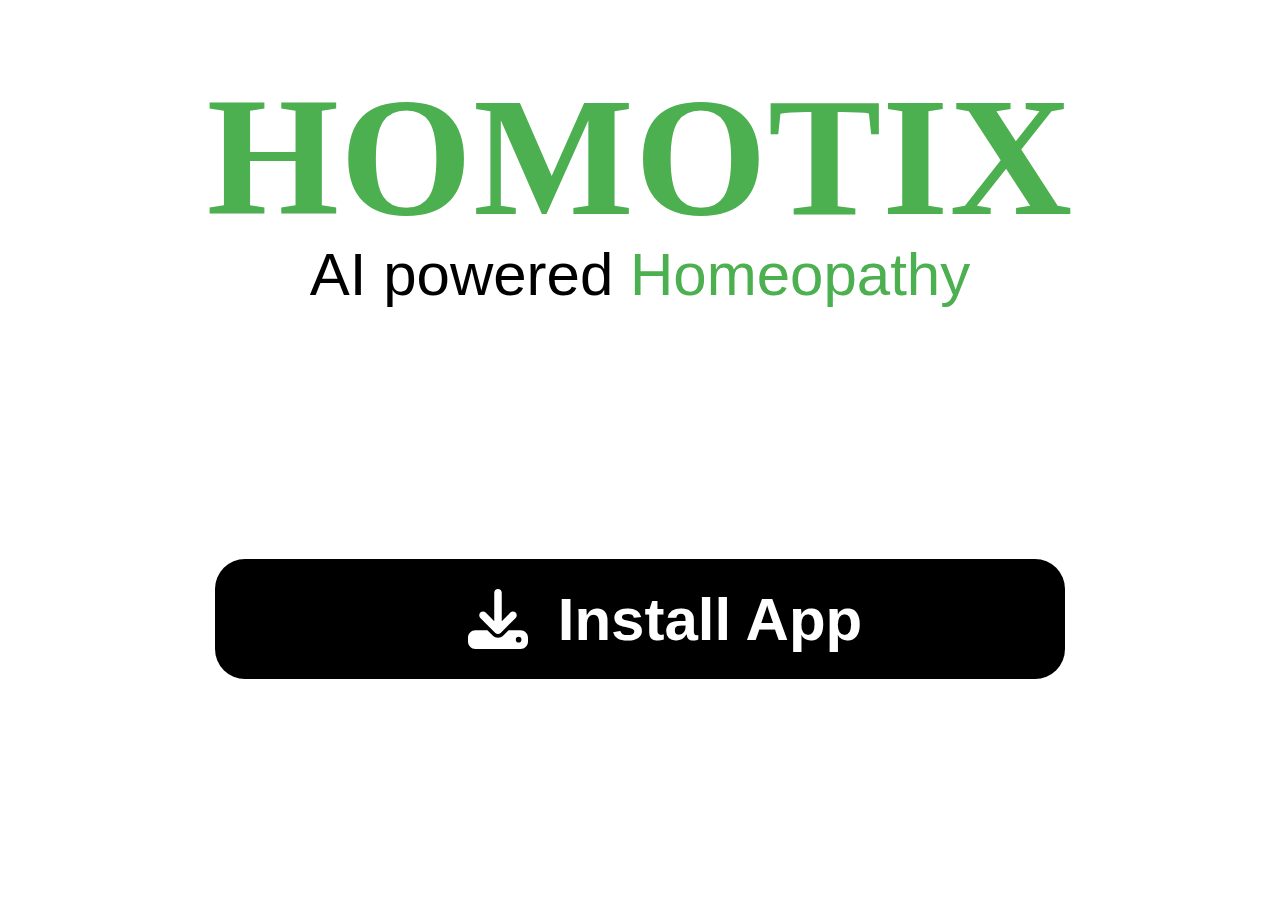
<file: install.html>
<!DOCTYPE html>
<html>
  <head>
    <!--!Font Awesome Free 6.5.2 by @fontawesome - https://fontawesome.com License - https://fontawesome.com/license/free Copyright 2024 Fonticons, Inc.--->
    <link rel="stylesheet" href="Admin/resource/admin.css" />
    <link rel="icon" href="Homotix.png" type="image/png" />
    <link rel="manifest" href="/manifest.json" />
    <title>Homotix</title>
    <style>
      #data {
        background-color: #000000;
        justify-content: center;
        align-items: center;
        margin-top: 250px;
      }
    </style>
  </head>
  <body>
    <div class="title">
      <h1 class="homo">HOMOTIX</h1>
      <span class="powered">
        AI powered <span class="pathy"> Homeopathy </span>
      </span>
      <br />
    </div>
    <div class="discover">
      <div id="data" class="common">
        <svg xmlns="http://www.w3.org/2000/svg" viewBox="0 0 512 512">
          <path
            fill="#ffffff"
            d="M288 32c0-17.7-14.3-32-32-32s-32 14.3-32 32V274.7l-73.4-73.4c-12.5-12.5-32.8-12.5-45.3 0s-12.5 32.8 0 45.3l128 128c12.5 12.5 32.8 12.5 45.3 0l128-128c12.5-12.5 12.5-32.8 0-45.3s-32.8-12.5-45.3 0L288 274.7V32zM64 352c-35.3 0-64 28.7-64 64v32c0 35.3 28.7 64 64 64H448c35.3 0 64-28.7 64-64V416c0-35.3-28.7-64-64-64H346.5l-45.3 45.3c-25 25-65.5 25-90.5 0L165.5 352H64zm368 56a24 24 0 1 1 0 48 24 24 0 1 1 0-48z"
          />
        </svg>
        <p>Install App</p>
      </div>
    </div>
  </body>
  <script>
    let deferredPrompt;
    window.addEventListener('beforeinstallprompt', (e) => {
        deferredPrompt = e;
    });

    const installApp = document.getElementById('data');
    installApp.addEventListener('click', async () => {
        if (deferredPrompt !== null) {
            deferredPrompt.prompt();
            const { outcome } = await deferredPrompt.userChoice;
            if (outcome === 'accepted') {
                deferredPrompt = null;
            }
        }
    });
  </script>
  <script>
    if ('serviceWorker' in navigator) {
    window.addEventListener('load', () => {
      navigator.serviceWorker.register('/serviceworker.js')
        .then(registration => {
          console.log('Service Worker registered with scope:', registration.scope);
        })
        .catch(error => {
          console.error('Service Worker registration failed:', error);
        });
    });
  }
  </script>
</html>
</file>
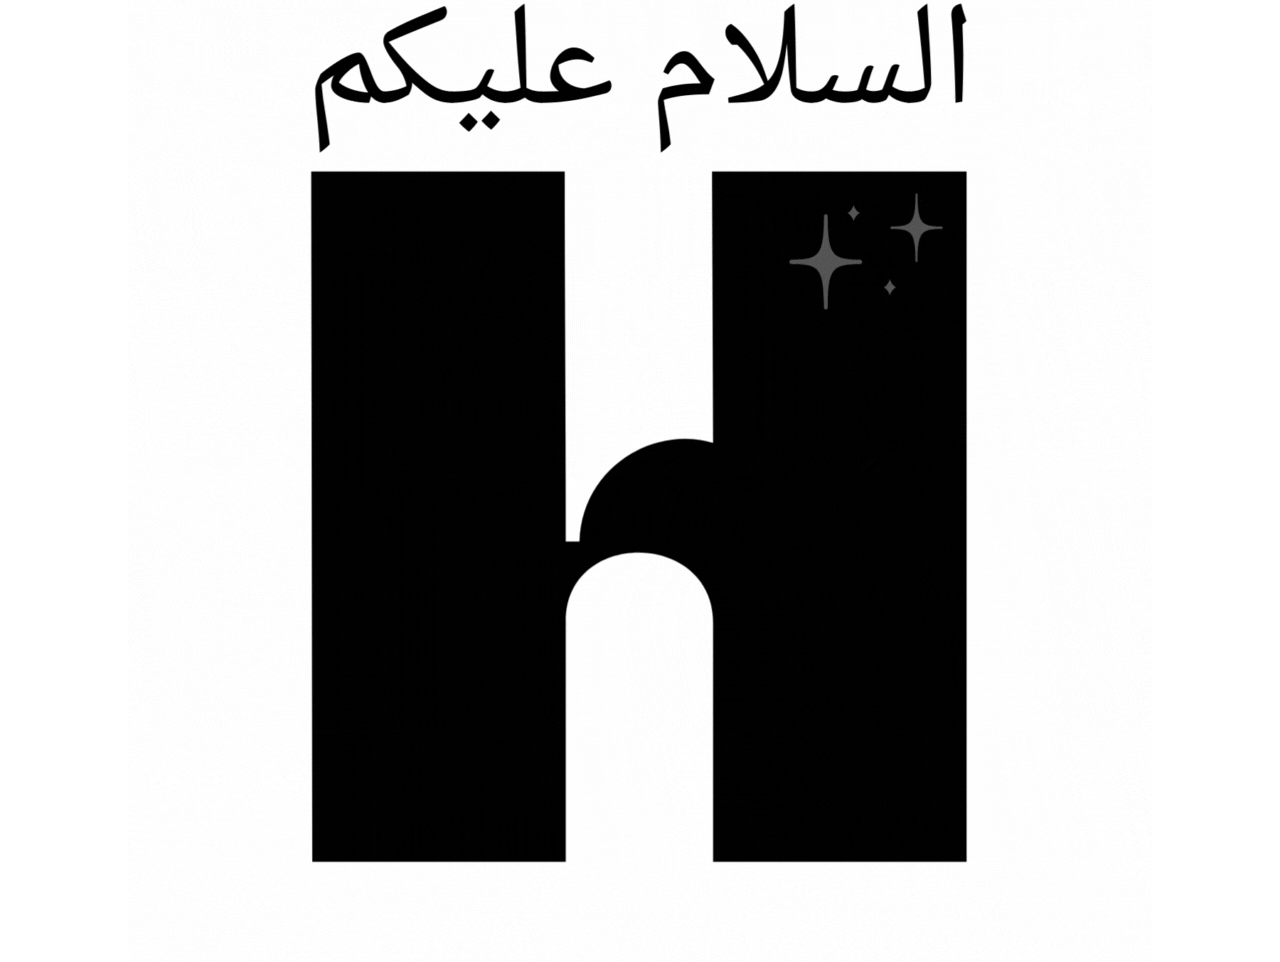
<file: offline.html>
<!DOCTYPE html>
<html>
<head>
  <link rel="icon" href="Homotix.png" type="image/png">
  <link rel="manifest" href="/manifest.json">
  <title>Homotix</title>
  <style>
    body, html {
        height: 100%;
        margin: 0;
        display: flex;
        justify-content: center;
        align-items: center;
    }

    .gif-container {
        display: flex;
        justify-content: center;
        align-items: center;
    }

    .gif {
        max-width: 100%;
        max-height: 100%;
    }
</style>
</head>
<body>
<div class="gif-container">
    <img src="/Mobile/Homotix.gif" class="gif" alt="Homotix">
</div>
<script>
    if ('serviceWorker' in navigator) {
      window.addEventListener('load', () => {
        navigator.serviceWorker.register('/serviceworker.js')
          .then(registration => {
            console.log('Service Worker registered with scope:', registration.scope);
          })
          .catch(error => {
            console.error('Service Worker registration failed:', error);
          });
      });
    }
  </script>
</body>
</html>
</file>
<file: Admin/resource/admin.css>
@import url(https://db.onlinewebfonts.com/c/590d26872afc308d02689176a1985e6c?family=Kare+W01+Regular);
@import url('https://fonts.googleapis.com/css2?family=Montserrat:wght@300;400;500;600;700;900&display=swap');

::-webkit-scrollbar {
    width: 5px;
  }
  
  ::-webkit-scrollbar-thumb {
    background: #231f20;
    border-radius: 50px;
  }


body{
  position: relative;
  font-family: 'Montserrat', sans-serif;
  text-align: center;
}


.title{
  margin-top: 100px;
}


.homo{
  color: #4caf50;
  margin-top: -40px;
  font-family: "Kare W01 Regular";
  font-size: 170px;
  letter-spacing: 1px;
  margin-bottom: -15px;
}

.powered{
    font-size: 60px;
  }
  
.pathy{
    color: #4caf50;
}

.common{
    background: #231f20;
    border-radius: 30px;
    height: 120px;
    width: 850px;
    text-align: left;
    display: flex;
    color: #fff;
    background: #231f20;
    cursor: pointer;
    font-size: 60px;
    font-weight: 600;
    margin-bottom: 15px;
    align-items: center; 
}

svg{
    display: inline-block;
    width: 60px;
    height: 60px;
    text-align: center;
    margin-left: 50px;
    margin-right: 30px;
}

.discover{
    display: grid;
    place-content: center;
    min-height: fit-content;
    place-items: start;
    gap: 1rem;
    margin-bottom: 50px;
}

.dis{
    font-size: 137px;
    font-weight: 900;
    text-align: center;
    margin-top: 80px;
    margin-bottom: 0px;
}

a{
    text-decoration: none;
}

#message{
    background-color: #0057cc;
}

#data{
    background-color: #34a853;
}

#email{
    background-color: #fbbc05;
}

#otp{
    background-color: #f65314;
}
</file>
